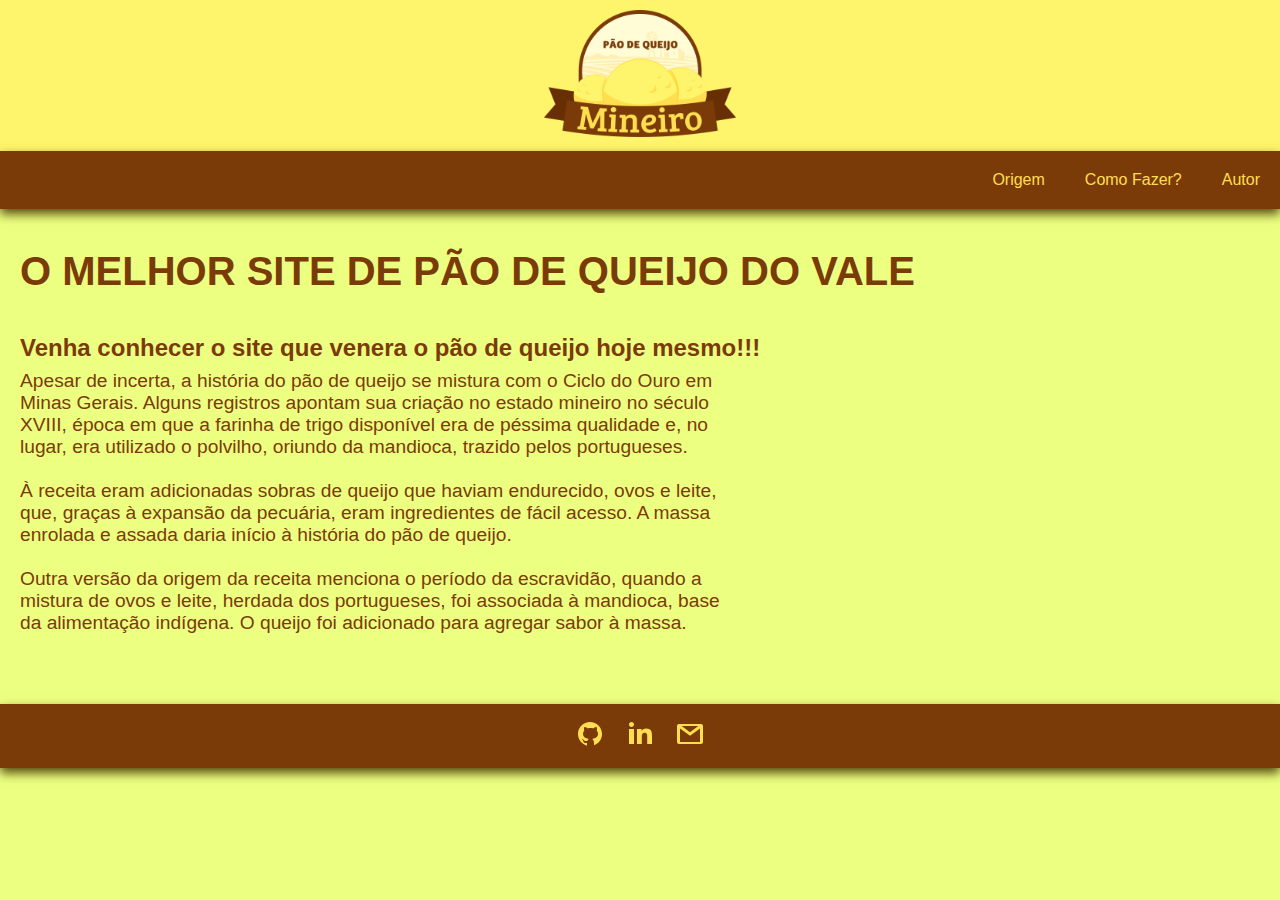
<file: index.html>
<!DOCTYPE html>
<html lang="pt-BR">

<head>
    <meta charset="UTF-8">
    <meta http-equiv="X-UA-Compatible" content="IE=edge">
    <meta name="viewport" content="width=device-width, initial-scale=1.0">
    <title>Pão de Queijo - Origem</title>

    <link rel="stylesheet" href="css/style.css">

</head>

<body>
    <header>
        <div class="imgontop">
            <img class="image" src="img/paodequeijo.png" alt="">
        </div>

        <div class="navbar">
            <nav>
                <ul>
                    <li>
                        <a href="index.html">Origem</a>
                    </li>

                    <li>
                        <a href="page_two.html">Como Fazer?</a>
                    </li>

                    <li>
                        <a href="page_three.html">Autor</a>
                    </li>
                </ul>
            </nav>
        </div>
    </header>

    <section>
        <div class="content">
            <h1 class="main-title">O melhor site de pão de queijo do vale</h1>
            <h2 class="subtitle">Venha conhecer o site que venera o pão de queijo hoje mesmo!!!</h2>
            <p class="text">Apesar de incerta, a história do pão de queijo se mistura com o Ciclo do Ouro em Minas
                Gerais.

                Alguns registros apontam sua criação no estado mineiro no século XVIII, época em que a farinha de trigo
                disponível era de péssima qualidade e, no lugar, era utilizado o polvilho, oriundo da mandioca, trazido
                pelos portugueses.
                <br/>
                <br/>
                À receita eram adicionadas sobras de queijo que haviam endurecido, ovos e leite, que, graças à expansão
                da pecuária, eram ingredientes de fácil acesso. A massa enrolada e assada daria início à história do pão
                de queijo.
                <br/>
                <br/>
                Outra versão da origem da receita menciona o período da escravidão, quando a mistura de ovos e leite,
                herdada dos portugueses, foi associada à mandioca, base da alimentação indígena. O queijo foi adicionado
                para agregar sabor à massa.</p>
        </div>
    </section>

    <footer id="footer">
        <a href="https://github.com/edson-depaula" target="_blank" rel="noopener noreferrer">
            <img class="icon" src="img/github.svg"></img>
        </a>
        <a href="https://www.linkedin.com/in/edson-depaula/" target="_blank" rel="noopener noreferrer">
            <img class="icon" src="img/linkedin.svg"></img>
        </a>
        <a href="mailto:edsonpowerfilho@gmail.com" target="_blank" rel="noopener noreferrer">
            <img class="icon" src="img/gmail.svg"></img>
        </a>
    </footer>
</body>

</html>
</file>
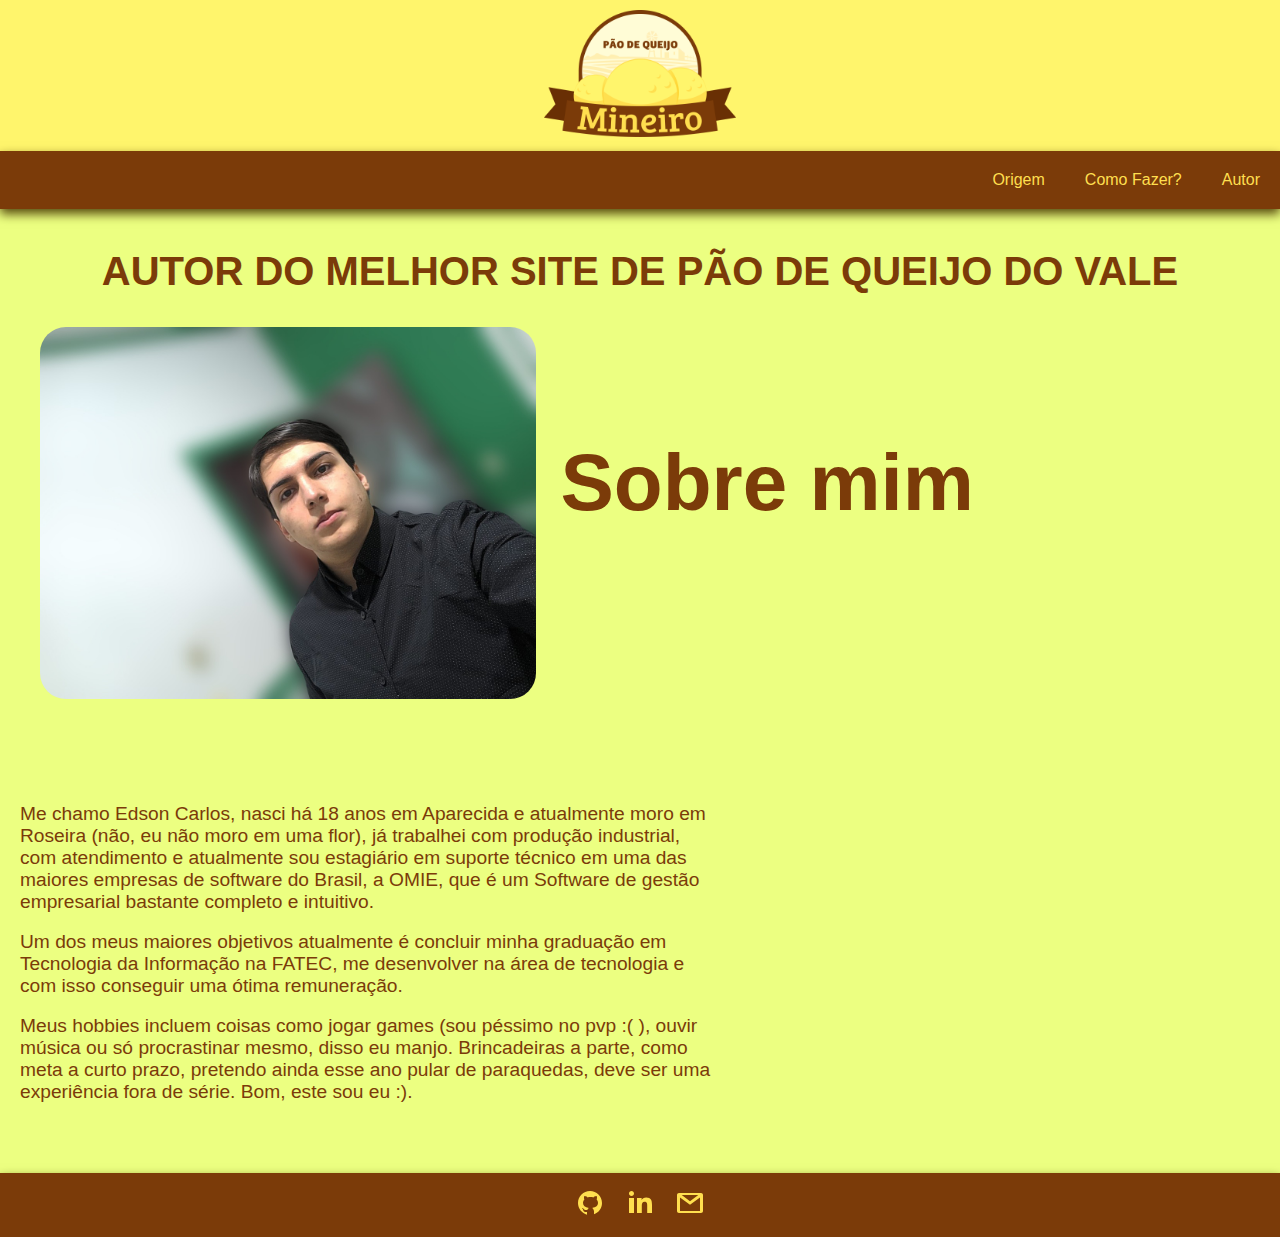
<file: page_three.html>
<!DOCTYPE html>
<html lang="pt-BR">

<head>
    <meta charset="UTF-8">
    <meta http-equiv="X-UA-Compatible" content="IE=edge">
    <meta name="viewport" content="width=device-width, initial-scale=1.0">
    <title>Pão de Queijo - Autor</title>

    <link rel="stylesheet" href="css/style.css">

</head>

<body>
    <header>
        <div class="imgontop">
            <img class="image" src="img/paodequeijo.png" alt="">
        </div>

        <div class="navbar">
            <nav>
                <ul>
                    <li>
                        <a href="index.html">Origem</a>
                    </li>

                    <li>
                        <a href="page_two.html">Como Fazer?</a>
                    </li>

                    <li>
                        <a href="page_three.html">Autor</a>
                    </li>
                </ul>
            </nav>
        </div>
    </header>

    <section>
        <div class="content">
            <h1 class="main-title2">Autor do melhor site de pão de queijo do vale</h1>

            <div class="howto">

                <div class="imageauthor">
                    <img class="author" src="img/autor_site.jpeg" alt="">
                </div>

                <div class="list1">
                    <h2 class="subtitle2">Sobre mim</h2>
                </div>

                <br>
                <div class="list2">
                    <p class="text">
                        Me chamo Edson Carlos, nasci há 18 anos em Aparecida e atualmente moro em Roseira
                        (não, eu não moro em uma flor), já trabalhei com produção industrial, com atendimento
                        e atualmente sou estagiário em suporte técnico em uma das maiores empresas de software
                        do Brasil, a OMIE, que é um Software de gestão empresarial bastante completo e intuitivo.
                    </p>
                    <br/>
                    <p class="text">
                        Um dos meus maiores objetivos atualmente é concluir minha graduação em Tecnologia da
                        Informação na FATEC, me desenvolver na área de tecnologia e com isso conseguir uma ótima 
                        remuneração.
                    </p>
                    <br/>
                    <p class="text">
                        Meus hobbies incluem coisas como jogar games (sou péssimo no pvp :( ), ouvir música ou só 
                        procrastinar mesmo, disso eu manjo. Brincadeiras a parte, como meta a curto prazo, pretendo
                        ainda esse ano pular de paraquedas, deve ser uma experiência fora de série. Bom, este sou eu :).
                    </p>
                </div>

            </div>
        </div>
    </section>

    <footer id="footer">
        <a href="https://github.com/edson-depaula" target="_blank" rel="noopener noreferrer">
            <img class="icon" src="img/github.svg"></img>
        </a>
        <a href="https://www.linkedin.com/in/edson-depaula/" target="_blank" rel="noopener noreferrer">
            <img class="icon" src="img/linkedin.svg"></img>
        </a>
        <a href="mailto:edsonpowerfilho@gmail.com" target="_blank" rel="noopener noreferrer">
            <img class="icon" src="img/gmail.svg"></img>
        </a>
    </footer>
</body>

</html>
</file>
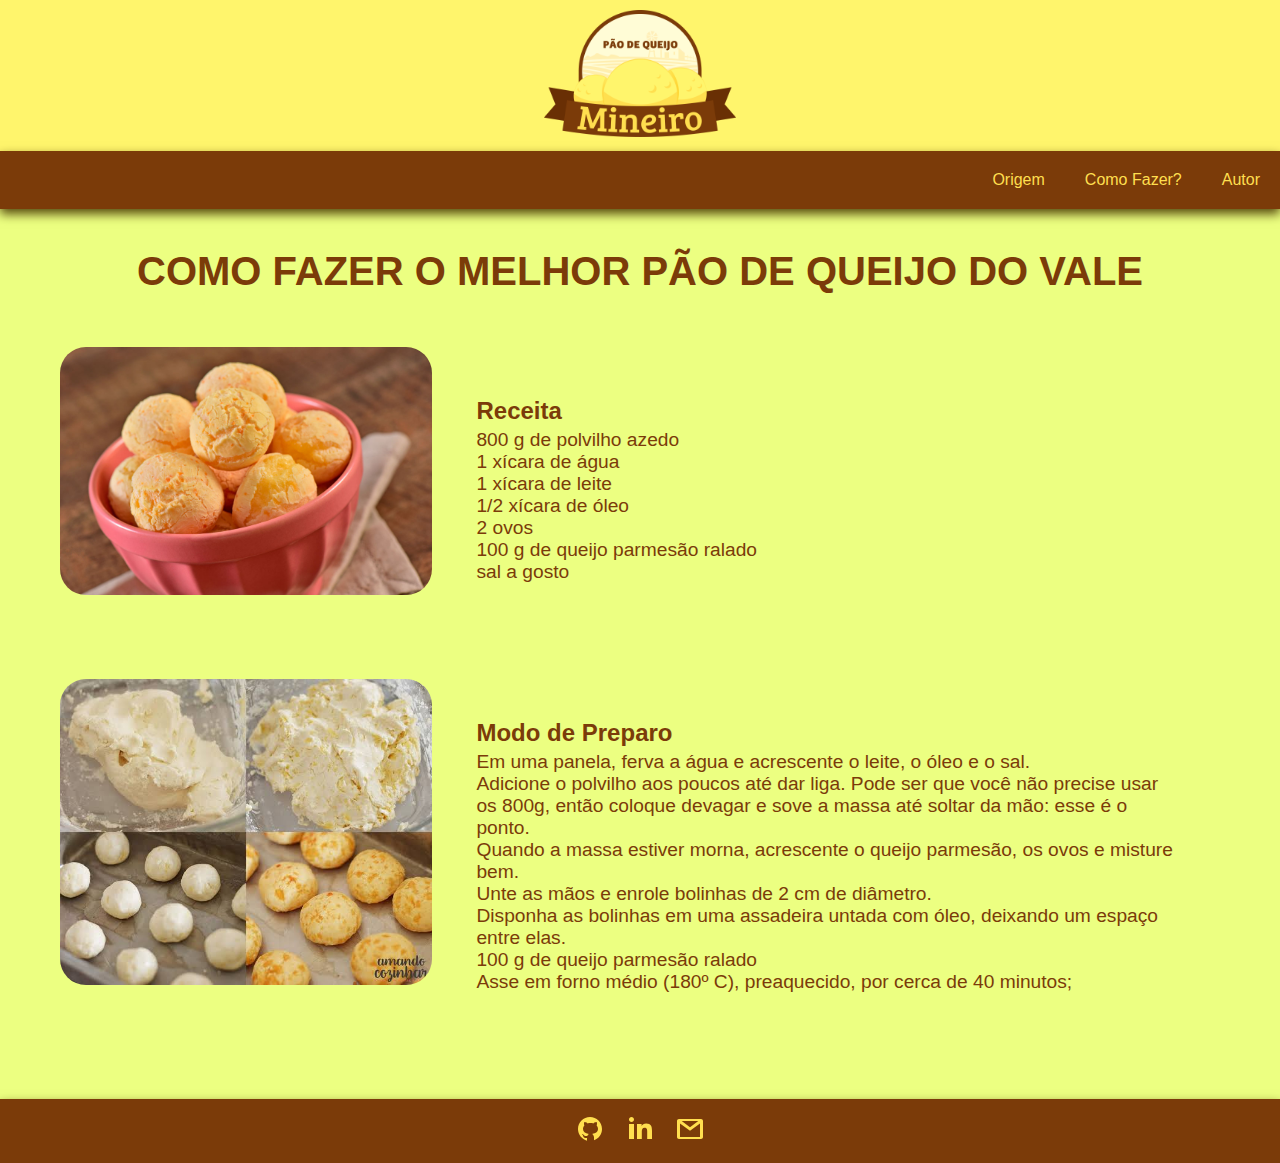
<file: page_two.html>
<!DOCTYPE html>
<html lang="pt-BR">

<head>
    <meta charset="UTF-8">
    <meta http-equiv="X-UA-Compatible" content="IE=edge">
    <meta name="viewport" content="width=device-width, initial-scale=1.0">
    <title>Pão de Queijo - Como Fazer?</title>

    <link rel="stylesheet" href="css/style.css">

</head>

<body>
    <header>
        <div class="imgontop">
            <img class="image" src="img/paodequeijo.png" alt="">
        </div>

        <div class="navbar">
            <nav>
                <ul>
                    <li>
                        <a href="index.html">Origem</a>
                    </li>

                    <li>
                        <a href="page_two.html">Como Fazer?</a>
                    </li>

                    <li>
                        <a href="page_three.html">Autor</a>
                    </li>
                </ul>
            </nav>
        </div>
    </header>

    <section>
        <div class="content">
            <h1 class="main-title2">Como fazer o melhor pão de queijo do vale</h1>

            <div class="howto">

                <div class="imagehow">
                    <img class="imagepq" src="img/pao-de-queijo.jpg" alt="">
                </div>

                <div class="list1">
                    <h2 class="subtitle">Receita</h2>
                    <p class="text">800 g de polvilho azedo</p>
                    <p class="text">1 xícara de água
                    <p class="text">1 xícara de leite
                    <p class="text">1/2 xícara de óleo
                    <p class="text">2 ovos
                    <p class="text">100 g de queijo parmesão ralado
                    <p class="text">sal a gosto</p>
                </div>

                <div class="imagehow">
                    <img class="imagepq2" src="img/comofazer.jfif" alt="">
                </div>

                <div class="list2">
                    <h2 class="subtitle">Modo de Preparo</h2>
                    <p class="text">Em uma panela, ferva a água e acrescente o leite, o óleo e o sal.</p>
                    <p class="text">Adicione o polvilho aos poucos até dar liga. Pode ser que você não precise usar os
                        800g,
                        então
                        coloque devagar e sove a massa até soltar da mão: esse é o ponto.</p>
                    <p class="text">Quando a massa estiver morna, acrescente o queijo parmesão, os ovos e misture bem.
                    </p>
                    <p class="text">Unte as mãos e enrole bolinhas de 2 cm de diâmetro.</p>
                    <p class="text">Disponha as bolinhas em uma assadeira untada com óleo, deixando um espaço entre
                        elas.</p>
                    <p class="text">100 g de queijo parmesão ralado</p>
                    <p class="text">Asse em forno médio (180º C), preaquecido, por cerca de 40 minutos;</p>
                </div>
            </div>
        </div>
    </section>

    <footer id="footer">
        <a href="https://github.com/edson-depaula" target="_blank" rel="noopener noreferrer">
            <img class="icon" src="img/github.svg"></img>
        </a>
        <a href="https://www.linkedin.com/in/edson-depaula/" target="_blank" rel="noopener noreferrer">
            <img class="icon" src="img/linkedin.svg"></img>
        </a>
        <a href="mailto:edsonpowerfilho@gmail.com" target="_blank" rel="noopener noreferrer">
            <img class="icon" src="img/gmail.svg"></img>
        </a>
    </footer>
</body>

</html>
</file>
<file: css/style.css>
* {
  padding: 0;
  margin: 0;
}

body {
  margin: 0;
  font-family: Arial, Helvetica, sans-serif;
  background-color: rgb(236, 255, 129);
}

header {
  background-color: #fff56c;
}

img {
  width: 100%;
  height: auto;
}

.imgontop {
  text-align: center;
}

.imgontop .image {
  width: 15%;
  height: auto;
  margin: 10px 0 10px 0;
}

.navbar {
  background-color: #7b3b09;
  box-shadow: 0px 5px 10px #55480d;
}

.navbar ul {
  justify-content:end;
  display: flex;
}

.navbar li {
  padding: 20px;
  list-style: none;
}

.navbar li a {
  color: #ffdf4f;
  text-decoration: none;
}

.navbar li a:hover {
  color: #fbff18;
}

.content {
  padding: 40px 20px 20px 20px;
}

.main-title {
  color: #7b3b09;
  font-size: 2.5rem;
  font-weight: 600;
  margin-bottom: 40px;
  text-transform: uppercase;
}

.subtitle {
  color: #7b3b09;
  font-size: 1.5rem;
  margin-bottom: 0.6%;
}

.text {
  color: #7b3b09;
  font-size: 1.2rem;
  width: 700px;
}

section ul {
  padding: 0 0 0 20px;
}

.main-title2 {
  color: #7b3b09;
  font-size: 2.5rem;
  font-weight: 600;
  text-align: center;
  margin-bottom: 1%;
  text-transform: uppercase;
}

.imagehow {
  width: 30%;
  margin: 40px;
  display: inline-block;
  vertical-align: top;
}

.imagepq {
  border-radius: 26px;
}

.list1 {
  display: inline-block;
  margin-top: 90px;
}

.imagepq2 {
  border-radius: 26px;
}

.list2 {
  display: inline-block;
  margin-top: 80px;
}

.imageauthor {
  width: 40%;
  margin: 20px;
  display: inline-block;
  vertical-align: top;
}

.author {
  border-radius: 26px;
}

.subtitle2 {
  color: #7b3b09;
  font-size: 5rem;
  width: 500px;
  margin-top: 40px;
}

.list2 .subtitle2 {
  margin-left: 80px;
}

section {
  margin-bottom: 50px;
}

#footer {
  display: flex;
  justify-content: center;
  bottom: 0;
  width: 100%;
  height: auto;
  background-color: #7b3b09;
  box-shadow: 0px 5px 10px #55480d;
}

footer a {
  margin: 10px;
  text-align: center;
}

footer a:hover {
  color: #fbff18;
}

footer img {
  width: 30px;
  height: 40px;
}
</file>
